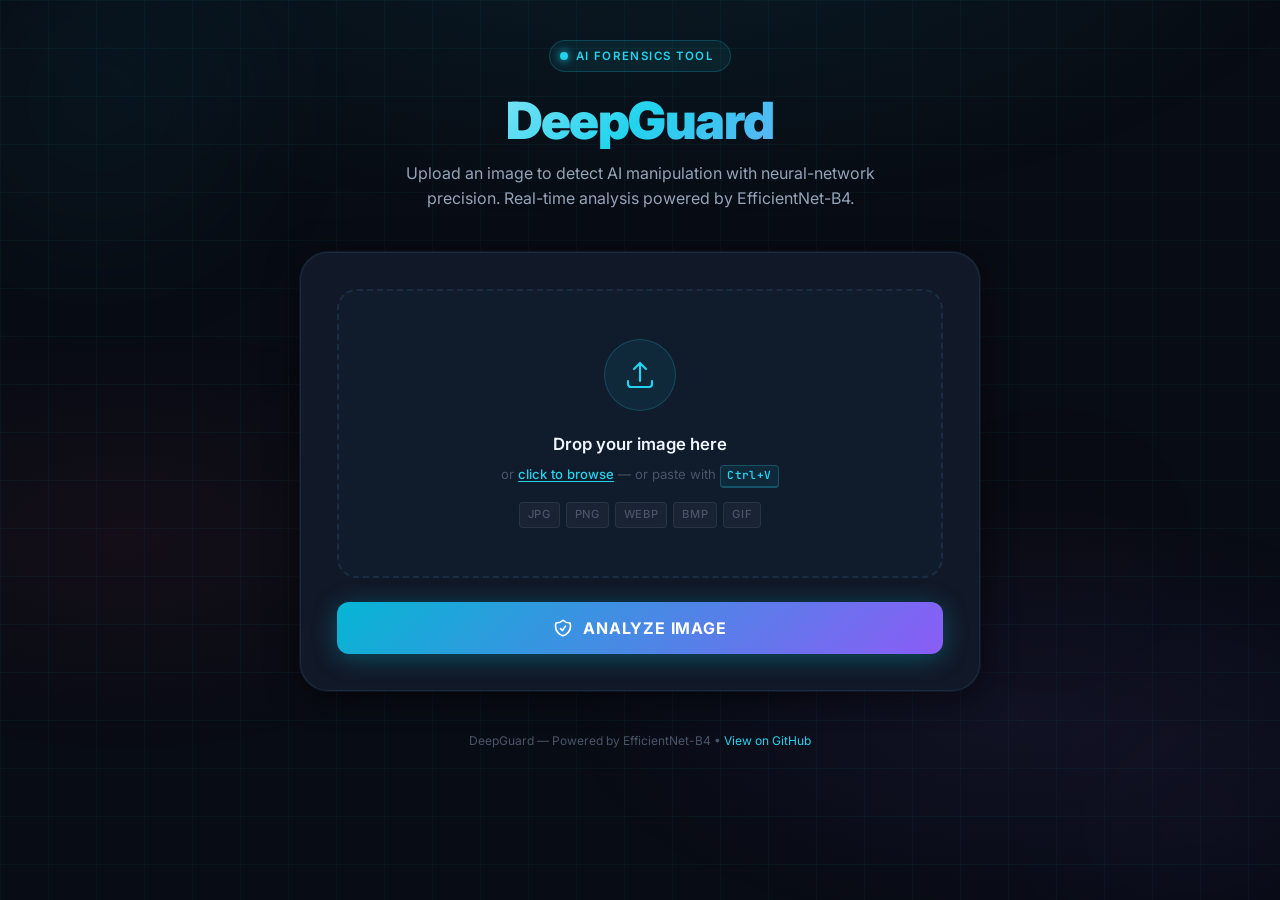
<file: frontend/index.html>
<!DOCTYPE html>
<html lang="en">
<head>
  <meta charset="UTF-8" />
  <meta name="viewport" content="width=device-width, initial-scale=1.0" />

  <!-- SEO -->
  <title>DeepGuard — AI Deepfake Image Detector</title>
  <meta name="description" content="Instantly detect AI-generated and manipulated images with DeepGuard, a cutting-edge deepfake detection tool powered by deep learning." />
  <meta name="theme-color" content="#080c14" />

  <!-- Open Graph -->
  <meta property="og:title" content="DeepGuard — AI Deepfake Image Detector" />
  <meta property="og:description" content="Upload any image and find out in seconds whether it has been AI-generated or manipulated." />
  <meta property="og:type" content="website" />

  <!-- Stylesheet -->
  <link rel="stylesheet" href="style.css" />
</head>
<body>

  <!-- Animated background -->
  <div class="bg-canvas" aria-hidden="true">
    <div class="orb orb-1"></div>
    <div class="orb orb-2"></div>
    <div class="orb orb-3"></div>
  </div>

  <!-- Page wrapper -->
  <div class="page-wrapper">

    <!-- ── Header ── -->
    <header class="site-header">
      <div class="logo-badge">
        <span class="dot"></span>
        AI Forensics Tool
      </div>
      <h1 class="site-title">DeepGuard</h1>
      <p class="site-subtitle">
        Upload an image to detect AI manipulation with neural-network precision.
        Real-time analysis powered by EfficientNet-B4.
      </p>
    </header>

    <!-- ── Main Detector Card ── -->
    <main class="detector-card" role="main">
      <div class="card-inner">

        <!-- Drop Zone -->
        <div
          class="dropzone"
          id="dropzone"
          role="button"
          aria-label="Upload an image by clicking or dragging it here"
          tabindex="0"
        >
          <!-- Hidden file input covers the whole zone -->
          <input
            type="file"
            id="fileInput"
            accept="image/*"
            aria-label="Choose image file"
          />

          <div class="dz-icon-wrap" aria-hidden="true">
            <!-- Upload icon -->
            <svg xmlns="http://www.w3.org/2000/svg" fill="none"
              viewBox="0 0 24 24" stroke="currentColor" stroke-width="1.6"
              aria-hidden="true">
              <path stroke-linecap="round" stroke-linejoin="round"
                d="M3 16.5v2.25A2.25 2.25 0 005.25 21h13.5A2.25
                   2.25 0 0021 18.75V16.5m-13.5-9L12 3m0 0l4.5
                   4.5M12 3v13.5"/>
            </svg>
          </div>

          <p class="dz-title">Drop your image here</p>
          <p class="dz-subtitle">
            or <span>click to browse</span> &mdash; or paste with <kbd>Ctrl+V</kbd>
          </p>

          <div class="dz-formats" aria-label="Supported formats">
            <span class="tag">JPG</span>
            <span class="tag">PNG</span>
            <span class="tag">WEBP</span>
            <span class="tag">BMP</span>
            <span class="tag">GIF</span>
          </div>
        </div>

        <!-- Image Preview -->
        <div class="preview-panel" id="previewPanel">
          <div class="preview-frame" id="previewFrame">
            <img id="preview-img" alt="Uploaded image preview" />
            <div class="scan-overlay" aria-hidden="true"></div>
            <div class="scan-line" id="scanLine" aria-hidden="true"></div>
          </div>
          <div class="preview-meta">
            <span class="file-name" id="fileName">image.jpg</span>
            <span class="file-size" id="fileSize">—</span>
          </div>
          <button class="change-btn" id="changeBtn" aria-label="Remove current image and upload a different one">
            <!-- Refresh icon -->
            <svg xmlns="http://www.w3.org/2000/svg" width="13" height="13"
              fill="none" viewBox="0 0 24 24" stroke="currentColor"
              stroke-width="2" aria-hidden="true">
              <path stroke-linecap="round" stroke-linejoin="round"
                d="M16.023 9.348h4.992v-.001M2.985
                   19.644v-4.992m0 0h4.992m-4.993
                   0l3.181 3.183a8.25 8.25 0
                   0013.803-3.7M4.031 9.865a8.25
                   8.25 0 0113.803-3.7l3.181
                   3.182m0-4.991v4.99"/>
            </svg>
            Change image
          </button>
        </div>

        <!-- Detect Button -->
        <button class="detect-btn" id="detectBtn" aria-live="polite">
          <span class="btn-content">
            <span class="btn-spinner" aria-hidden="true"></span>
            <!-- Shield icon -->
            <svg class="btn-icon" xmlns="http://www.w3.org/2000/svg"
              width="20" height="20" fill="none"
              viewBox="0 0 24 24" stroke="currentColor"
              stroke-width="2" aria-hidden="true">
              <path stroke-linecap="round" stroke-linejoin="round"
                d="M9 12.75L11.25 15 15 9.75m-3-7.036A11.959
                   11.959 0 013.598 6 11.99 11.99 0 003 9.749c0
                   5.592 3.824 10.29 9 11.623 5.176-1.332
                   9-6.03 9-11.622 0-1.31-.21-2.571-.598-3.751h-.152c-3.196
                   0-6.1-1.248-8.25-3.285z"/>
            </svg>
            <span class="btn-label">Analyze Image</span>
          </span>
        </button>

        <!-- Result Panel -->
        <section class="result-panel" id="resultPanel" aria-live="polite">

          <!-- Verdict Badge -->
          <div class="verdict-badge" id="verdictBadge">
            <div class="verdict-icon" id="verdictIcon" aria-hidden="true">—</div>
            <div class="verdict-text">
              <div class="verdict-title" id="verdictTitle">—</div>
              <div class="verdict-subtitle" id="verdictSubtitle"></div>
            </div>
          </div>

          <!-- Confidence Meter -->
          <div class="confidence-section">
            <div class="confidence-header">
              <span class="confidence-label">Confidence Score</span>
              <span class="confidence-value" id="confidenceVal">0.0%</span>
            </div>

            <div class="meter-track" role="progressbar"
              aria-valuemin="0" aria-valuemax="100"
              aria-valuenow="0" id="meterTrack">
              <div class="meter-fill" id="meterFill"></div>
            </div>

            <div class="meter-ticks" aria-hidden="true">
              <span>0%</span>
              <span>25%</span>
              <span>50%</span>
              <span>75%</span>
              <span>100%</span>
            </div>
          </div>

          <!-- Analysis Details Grid -->
          <div class="analysis-grid">
            <div class="analysis-item">
              <div class="ai-label">Status</div>
              <div class="ai-value" id="detailStatus">—</div>
            </div>
            <div class="analysis-item">
              <div class="ai-label">Raw Score</div>
              <div class="ai-value" id="detailModel">—</div>
            </div>
            <div class="analysis-item">
              <div class="ai-label">Analysis Time</div>
              <div class="ai-value" id="detailTime">—</div>
            </div>
            <div class="analysis-item">
              <div class="ai-label">File</div>
              <div class="ai-value" id="detailFileName">—</div>
            </div>
          </div>

        </section>
        <!-- /result-panel -->

      </div>
      <!-- /card-inner -->
    </main>

    <!-- ── Footer ── -->
    <footer class="site-footer">
      <p>
        DeepGuard &mdash; Powered by EfficientNet-B4 &bull;
        <a href="https://github.com/JanRei233/Deepfake-Image" target="_blank" rel="noopener">
          View on GitHub
        </a>
      </p>
    </footer>

  </div>
  <!-- /page-wrapper -->

  <!-- Toast notification -->
  <div class="toast" id="toast" role="status" aria-live="polite"></div>

  <!-- JS (deferred so DOM is ready) -->
  <script src="app.js" defer></script>

</body>
</html>
</file>
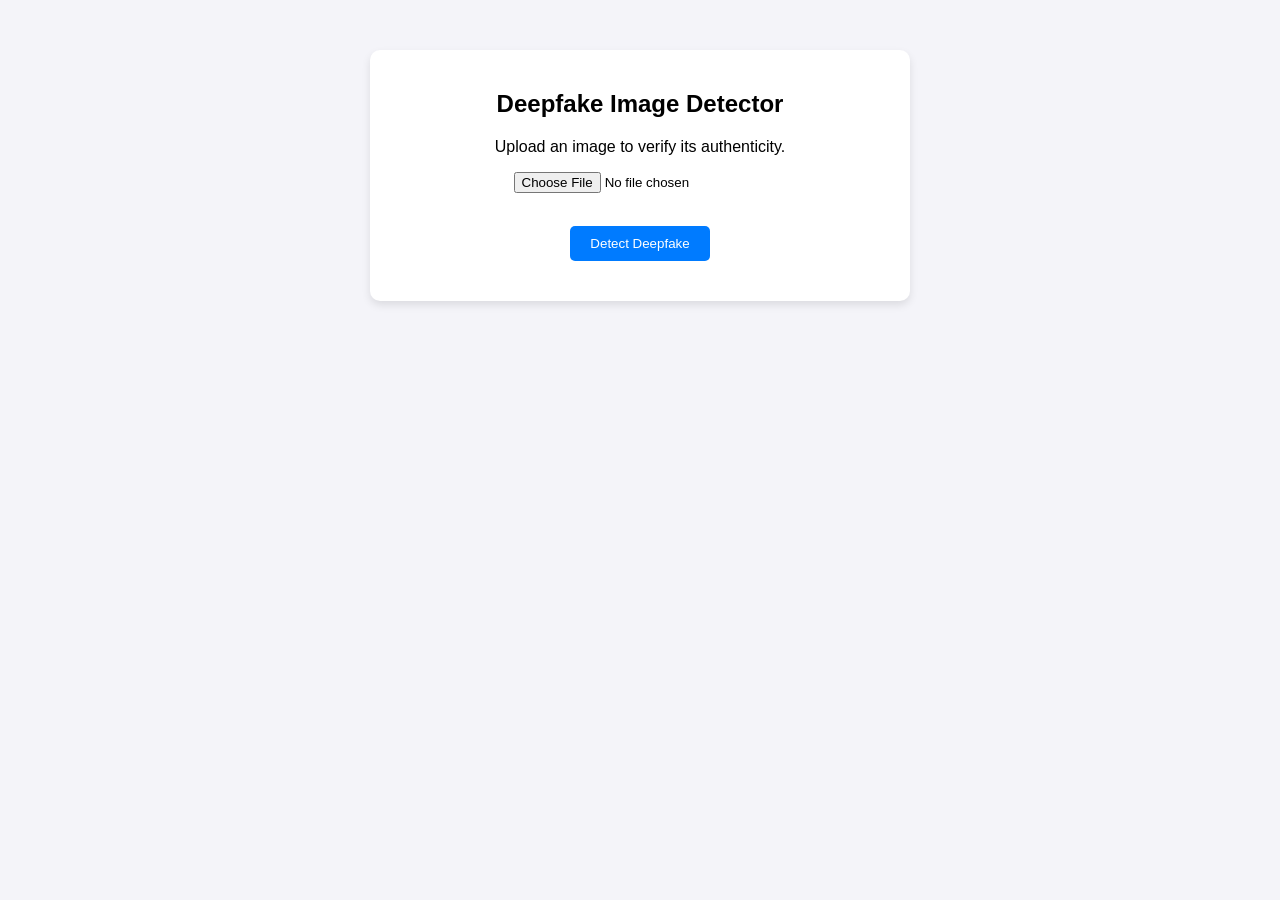
<file: frontend/deepfake.html>
<!DOCTYPE html>
<html lang="en">
<head>
    <meta charset="UTF-8">
    <meta name="viewport" content="width=device-width, initial-scale=1.0">
    <title>Deepfake Detector</title>
    <style>
        body { font-family: Arial, sans-serif; text-align: center; margin-top: 50px; background-color: #f4f4f9; }
        .container { max-width: 500px; margin: 0 auto; padding: 20px; background: white; border-radius: 10px; box-shadow: 0 4px 8px rgba(0,0,0,0.1); }
        #preview { max-width: 100%; margin-top: 20px; border-radius: 5px; display: none; }
        button { margin-top: 15px; padding: 10px 20px; background-color: #007bff; color: white; border: none; border-radius: 5px; cursor: pointer; }
        button:hover { background-color: #0056b3; }
        #result { margin-top: 20px; font-weight: bold; font-size: 1.2em; }
    </style>
</head>
<body>

<div class="container">
    <h2>Deepfake Image Detector</h2>
    <p>Upload an image to verify its authenticity.</p>
    
    <input type="file" id="imageInput" accept="image/*" onchange="previewImage(event)">
    <br>
    <img id="preview" alt="Image Preview">
    <br>
    <button onclick="detectDeepfake()">Detect Deepfake</button>

    <div id="result"></div>
</div>

<script>
    // URL of your FastAPI backend. 
    // Change this to your deployed URL later!
    const API_URL = "https://deepfake-image-2w5s.onrender.com";

    function previewImage(event) {
        const reader = new FileReader();
        reader.onload = function() {
            const preview = document.getElementById('preview');
            preview.src = reader.result;
            preview.style.display = 'block';
            document.getElementById('result').innerText = ''; // Clear previous result
        }
        reader.readAsDataURL(event.target.files[0]);
    }

    async function detectDeepfake() {
        const fileInput = document.getElementById('imageInput');
        const resultDiv = document.getElementById('result');

        if (fileInput.files.length === 0) {
            alert("Please select an image first.");
            return;
        }

        resultDiv.innerText = "Analyzing...";
        resultDiv.style.color = "black";

        const formData = new FormData();
        formData.append("file", fileInput.files[0]);

        try {
            const response = await fetch(API_URL, {
                method: "POST",
                body: formData
            });
            const data = await response.json();

            if (data.error) {
                resultDiv.innerText = "Error: " + data.error;
                resultDiv.style.color = "red";
                return;
            }

            const confidence = (data.confidence * 100).toFixed(2);
            if (data.is_deepfake) {
                resultDiv.innerHTML = `🚨 Deepfake Detected!<br>Confidence: ${confidence}%`;
                resultDiv.style.color = "red";
            } else {
                resultDiv.innerHTML = `✅ Real Image<br>Confidence: ${confidence}%`;
                resultDiv.style.color = "green";
            }
        } catch (error) {
            resultDiv.innerText = "Failed to connect to the server.";
            resultDiv.style.color = "red";
        }
    }
</script>

</body>
</html>
</file>
<file: frontend/style.css>
/* ============================================================
   DEEPFAKE DETECTOR — style.css
   Dark cyberpunk / AI forensics aesthetic
   ============================================================ */

@import url('https://fonts.googleapis.com/css2?family=Inter:wght@300;400;500;600;700;900&family=JetBrains+Mono:wght@400;500&display=swap');

/* ── Design Tokens ─────────────────────────────────────── */
:root {
  --bg-base:        #080c14;
  --bg-surface:     #0d1320;
  --bg-card:        #111827;
  --bg-card-hover:  #151e2f;
  --border-subtle:  rgba(99, 179, 237, 0.12);
  --border-glow:    rgba(99, 179, 237, 0.45);

  --cyan-400:  #22d3ee;
  --cyan-500:  #06b6d4;
  --violet-400: #a78bfa;
  --violet-500: #8b5cf6;
  --rose-400:  #fb7185;
  --rose-500:  #f43f5e;
  --emerald-400: #34d399;
  --emerald-500: #10b981;

  --text-primary:   #f0f6ff;
  --text-secondary: #94a3b8;
  --text-muted:     #4a5568;

  --radius-sm:  6px;
  --radius-md:  12px;
  --radius-lg:  20px;
  --radius-xl:  28px;

  --shadow-card: 0 4px 32px rgba(0,0,0,0.6), 0 0 0 1px var(--border-subtle);
  --shadow-glow-cyan:   0 0 32px rgba(34,211,238,0.18);
  --shadow-glow-rose:   0 0 32px rgba(244,63,94,0.22);
  --shadow-glow-emerald:0 0 32px rgba(16,185,129,0.22);

  --transition: 0.25s cubic-bezier(0.4, 0, 0.2, 1);
}

/* ── Reset & Base ──────────────────────────────────────── */
*, *::before, *::after { box-sizing: border-box; margin: 0; padding: 0; }

html { scroll-behavior: smooth; }

body {
  font-family: 'Inter', system-ui, sans-serif;
  background-color: var(--bg-base);
  color: var(--text-primary);
  min-height: 100vh;
  overflow-x: hidden;
  line-height: 1.6;
}

/* ── Animated Background ───────────────────────────────── */
.bg-canvas {
  position: fixed;
  inset: 0;
  z-index: 0;
  pointer-events: none;
  overflow: hidden;
}

.bg-canvas::before {
  content: '';
  position: absolute;
  inset: 0;
  background:
    radial-gradient(ellipse 80% 50% at 50% -10%, rgba(34,211,238,0.08) 0%, transparent 70%),
    radial-gradient(ellipse 60% 40% at 80% 80%, rgba(139,92,246,0.07) 0%, transparent 60%),
    radial-gradient(ellipse 50% 40% at 10% 60%, rgba(244,63,94,0.05) 0%, transparent 60%);
}

/* Grid overlay */
.bg-canvas::after {
  content: '';
  position: absolute;
  inset: 0;
  background-image:
    linear-gradient(rgba(34,211,238,0.04) 1px, transparent 1px),
    linear-gradient(90deg, rgba(34,211,238,0.04) 1px, transparent 1px);
  background-size: 48px 48px;
  animation: gridScroll 20s linear infinite;
}

@keyframes gridScroll {
  0%   { transform: translate(0,0); }
  100% { transform: translate(48px, 48px); }
}

/* Floating orbs */
.orb {
  position: absolute;
  border-radius: 50%;
  filter: blur(80px);
  animation: orbFloat 8s ease-in-out infinite;
  opacity: 0.5;
}

.orb-1 {
  width: 400px; height: 400px;
  background: radial-gradient(circle, rgba(34,211,238,0.15), transparent 70%);
  top: -100px; left: -100px;
  animation-delay: 0s;
}

.orb-2 {
  width: 320px; height: 320px;
  background: radial-gradient(circle, rgba(139,92,246,0.12), transparent 70%);
  bottom: -80px; right: -80px;
  animation-delay: -3s;
}

.orb-3 {
  width: 200px; height: 200px;
  background: radial-gradient(circle, rgba(244,63,94,0.1), transparent 70%);
  top: 50%; right: 10%;
  animation-delay: -5s;
  animation-duration: 11s;
}

@keyframes orbFloat {
  0%, 100% { transform: translateY(0px) scale(1); }
  50%       { transform: translateY(-30px) scale(1.05); }
}

/* ── Layout ────────────────────────────────────────────── */
.page-wrapper {
  position: relative;
  z-index: 1;
  min-height: 100vh;
  display: flex;
  flex-direction: column;
  align-items: center;
  padding: 40px 16px 80px;
}

/* ── Header ────────────────────────────────────────────── */
.site-header {
  width: 100%;
  max-width: 720px;
  text-align: center;
  margin-bottom: 40px;
  animation: fadeInDown 0.7s ease both;
}

.logo-badge {
  display: inline-flex;
  align-items: center;
  gap: 8px;
  background: rgba(34,211,238,0.08);
  border: 1px solid rgba(34,211,238,0.2);
  border-radius: 100px;
  padding: 6px 16px 6px 10px;
  font-size: 0.72rem;
  font-weight: 600;
  letter-spacing: 0.12em;
  text-transform: uppercase;
  color: var(--cyan-400);
  margin-bottom: 20px;
}

.logo-badge .dot {
  width: 8px; height: 8px;
  border-radius: 50%;
  background: var(--cyan-400);
  box-shadow: 0 0 8px var(--cyan-400);
  animation: pulse 2s ease-in-out infinite;
}

@keyframes pulse {
  0%, 100% { opacity: 1; box-shadow: 0 0 8px var(--cyan-400); }
  50%       { opacity: 0.5; box-shadow: 0 0 16px var(--cyan-400); }
}

.site-title {
  font-size: clamp(2rem, 5vw, 3.2rem);
  font-weight: 900;
  letter-spacing: -0.03em;
  line-height: 1.1;
  background: linear-gradient(135deg, #f0f6ff 0%, var(--cyan-400) 50%, var(--violet-400) 100%);
  -webkit-background-clip: text;
  -webkit-text-fill-color: transparent;
  background-clip: text;
  margin-bottom: 12px;
}

.site-subtitle {
  font-size: 1rem;
  color: var(--text-secondary);
  max-width: 480px;
  margin: 0 auto;
  font-weight: 400;
}

/* ── Main Card ─────────────────────────────────────────── */
.detector-card {
  width: 100%;
  max-width: 680px;
  background: var(--bg-card);
  border: 1px solid var(--border-subtle);
  border-radius: var(--radius-xl);
  box-shadow: var(--shadow-card);
  overflow: hidden;
  animation: fadeInUp 0.7s ease 0.15s both;
  transition: box-shadow var(--transition), border-color var(--transition);
}

.detector-card:hover {
  border-color: rgba(99,179,237,0.2);
  box-shadow: var(--shadow-card), var(--shadow-glow-cyan);
}

.card-inner {
  padding: 36px;
}

/* ── Drop Zone ─────────────────────────────────────────── */
.dropzone {
  position: relative;
  width: 100%;
  border: 2px dashed var(--border-subtle);
  border-radius: var(--radius-lg);
  background: rgba(34,211,238,0.02);
  padding: 48px 24px;
  cursor: pointer;
  text-align: center;
  transition:
    border-color var(--transition),
    background var(--transition),
    box-shadow var(--transition),
    transform var(--transition);
  overflow: hidden;
}

.dropzone::before {
  content: '';
  position: absolute;
  inset: -1px;
  border-radius: var(--radius-lg);
  background: linear-gradient(135deg, transparent 0%, rgba(34,211,238,0.04) 50%, transparent 100%);
  opacity: 0;
  transition: opacity var(--transition);
}

.dropzone:hover,
.dropzone.dz-hover {
  border-color: var(--cyan-400);
  background: rgba(34,211,238,0.05);
  box-shadow: var(--shadow-glow-cyan), inset 0 0 40px rgba(34,211,238,0.03);
  transform: translateY(-2px);
}

.dropzone:hover::before,
.dropzone.dz-hover::before {
  opacity: 1;
}

.dropzone.dz-active {
  border-color: var(--violet-400);
  background: rgba(139,92,246,0.07);
  box-shadow: 0 0 32px rgba(139,92,246,0.2), inset 0 0 40px rgba(139,92,246,0.05);
  transform: scale(1.01);
}

.dropzone input[type="file"] {
  position: absolute;
  inset: 0;
  opacity: 0;
  cursor: pointer;
  width: 100%;
  height: 100%;
}

.dz-icon-wrap {
  width: 72px; height: 72px;
  margin: 0 auto 20px;
  background: rgba(34,211,238,0.08);
  border: 1px solid rgba(34,211,238,0.2);
  border-radius: 50%;
  display: flex;
  align-items: center;
  justify-content: center;
  transition: transform var(--transition), background var(--transition);
}

.dropzone:hover .dz-icon-wrap,
.dropzone.dz-hover .dz-icon-wrap {
  transform: scale(1.1) translateY(-4px);
  background: rgba(34,211,238,0.14);
}

.dz-icon-wrap svg {
  width: 32px; height: 32px;
  color: var(--cyan-400);
  transition: transform var(--transition);
}

.dz-title {
  font-size: 1.05rem;
  font-weight: 600;
  color: var(--text-primary);
  margin-bottom: 6px;
}

.dz-subtitle {
  font-size: 0.82rem;
  color: var(--text-muted);
}

.dz-subtitle span {
  color: var(--cyan-400);
  font-weight: 500;
  text-decoration: underline;
  text-underline-offset: 2px;
}

.dz-formats {
  margin-top: 14px;
  display: flex;
  justify-content: center;
  gap: 6px;
  flex-wrap: wrap;
}

.dz-formats .tag {
  font-size: 0.7rem;
  font-weight: 500;
  letter-spacing: 0.06em;
  text-transform: uppercase;
  color: var(--text-muted);
  background: rgba(255,255,255,0.04);
  border: 1px solid rgba(255,255,255,0.07);
  border-radius: 4px;
  padding: 3px 8px;
}

kbd {
  display: inline-block;
  font-family: 'JetBrains Mono', monospace;
  font-size: 0.7rem;
  font-weight: 600;
  color: var(--cyan-400);
  background: rgba(34,211,238,0.08);
  border: 1px solid rgba(34,211,238,0.25);
  border-bottom-width: 2px;
  border-radius: 4px;
  padding: 1px 6px;
  letter-spacing: 0.04em;
}

/* ── Image Preview Panel ───────────────────────────────── */
.preview-panel {
  margin-top: 24px;
  display: none;
  animation: fadeInScale 0.4s ease both;
}

.preview-panel.visible { display: block; }

.preview-frame {
  position: relative;
  border-radius: var(--radius-md);
  overflow: hidden;
  border: 1px solid var(--border-subtle);
  background: #000;
}

#preview-img {
  width: 100%;
  max-height: 340px;
  object-fit: contain;
  display: block;
  border-radius: var(--radius-md);
}

/* Scan-line animation overlay */
.scan-overlay {
  position: absolute;
  inset: 0;
  background: repeating-linear-gradient(
    0deg,
    transparent,
    transparent 2px,
    rgba(34,211,238,0.025) 2px,
    rgba(34,211,238,0.025) 4px
  );
  pointer-events: none;
  border-radius: var(--radius-md);
}

.scan-line {
  position: absolute;
  left: 0; right: 0;
  height: 3px;
  background: linear-gradient(90deg, transparent, var(--cyan-400), transparent);
  box-shadow: 0 0 16px var(--cyan-400);
  top: -3px;
  opacity: 0;
  transition: opacity 0.3s;
}

.preview-frame.scanning .scan-line {
  opacity: 1;
  animation: scanDown 1.8s ease-in-out infinite;
}

@keyframes scanDown {
  0%   { top: 0%; }
  100% { top: 100%; }
}

.preview-meta {
  display: flex;
  align-items: center;
  justify-content: space-between;
  padding: 10px 14px;
  background: rgba(0,0,0,0.3);
  border-top: 1px solid var(--border-subtle);
}

.file-name {
  font-size: 0.78rem;
  font-family: 'JetBrains Mono', monospace;
  color: var(--text-secondary);
  white-space: nowrap;
  overflow: hidden;
  text-overflow: ellipsis;
  max-width: 70%;
}

.file-size {
  font-size: 0.75rem;
  color: var(--text-muted);
  font-family: 'JetBrains Mono', monospace;
  flex-shrink: 0;
}

.change-btn {
  display: inline-flex;
  align-items: center;
  gap: 5px;
  margin-top: 10px;
  font-size: 0.78rem;
  color: var(--text-muted);
  cursor: pointer;
  background: none;
  border: none;
  padding: 4px 8px;
  border-radius: var(--radius-sm);
  transition: color var(--transition), background var(--transition);
  font-family: inherit;
}

.change-btn:hover {
  color: var(--cyan-400);
  background: rgba(34,211,238,0.06);
}

/* ── Detect Button ─────────────────────────────────────── */
.detect-btn {
  width: 100%;
  margin-top: 24px;
  padding: 16px 32px;
  font-size: 1rem;
  font-weight: 700;
  font-family: 'Inter', sans-serif;
  letter-spacing: 0.05em;
  text-transform: uppercase;
  color: #fff;
  background: linear-gradient(135deg, var(--cyan-500), var(--violet-500));
  border: none;
  border-radius: var(--radius-md);
  cursor: pointer;
  position: relative;
  overflow: hidden;
  transition: transform var(--transition), box-shadow var(--transition), opacity var(--transition);
  box-shadow: 0 4px 24px rgba(6,182,212,0.35);
}

.detect-btn::before {
  content: '';
  position: absolute;
  inset: 0;
  background: linear-gradient(135deg, rgba(255,255,255,0.15), transparent);
  opacity: 0;
  transition: opacity var(--transition);
}

.detect-btn:hover:not(:disabled)::before { opacity: 1; }
.detect-btn:hover:not(:disabled) {
  transform: translateY(-2px);
  box-shadow: 0 8px 32px rgba(6,182,212,0.5);
}

.detect-btn:active:not(:disabled) {
  transform: translateY(0);
  box-shadow: 0 4px 16px rgba(6,182,212,0.3);
}

.detect-btn:disabled {
  opacity: 0.55;
  cursor: not-allowed;
  transform: none;
}

/* Button states */
.btn-content {
  display: flex;
  align-items: center;
  justify-content: center;
  gap: 10px;
}

.btn-spinner {
  display: none;
  width: 20px; height: 20px;
  border: 2.5px solid rgba(255,255,255,0.3);
  border-top-color: #fff;
  border-radius: 50%;
  animation: spin 0.7s linear infinite;
}

@keyframes spin {
  to { transform: rotate(360deg); }
}

.detect-btn.loading .btn-label { display: none; }
.detect-btn.loading .btn-spinner { display: block; }
.detect-btn.loading .btn-icon  { display: none; }

/* ── Result Panel ──────────────────────────────────────── */
.result-panel {
  margin-top: 28px;
  display: none;
  animation: fadeInScale 0.5s ease both;
}

.result-panel.visible { display: block; }

/* Verdict badge */
.verdict-badge {
  display: flex;
  align-items: center;
  gap: 16px;
  padding: 20px 24px;
  border-radius: var(--radius-lg);
  border: 1px solid;
  margin-bottom: 20px;
  transition: all var(--transition);
}

.verdict-badge.deepfake {
  background: rgba(244,63,94,0.07);
  border-color: rgba(244,63,94,0.3);
  box-shadow: var(--shadow-glow-rose);
}

.verdict-badge.real {
  background: rgba(16,185,129,0.07);
  border-color: rgba(16,185,129,0.3);
  box-shadow: var(--shadow-glow-emerald);
}

.verdict-badge.error {
  background: rgba(251,113,133,0.05);
  border-color: rgba(251,113,133,0.2);
}

.verdict-icon {
  font-size: 2.2rem;
  line-height: 1;
  flex-shrink: 0;
  filter: drop-shadow(0 0 10px currentColor);
}

.verdict-text .verdict-title {
  font-size: 1.25rem;
  font-weight: 800;
  letter-spacing: -0.02em;
  line-height: 1.2;
}

.verdict-text .verdict-subtitle {
  font-size: 0.82rem;
  color: var(--text-secondary);
  margin-top: 2px;
}

.verdict-badge.deepfake .verdict-title { color: var(--rose-400); }
.verdict-badge.real      .verdict-title { color: var(--emerald-400); }

/* Confidence Meter */
.confidence-section {
  background: rgba(255,255,255,0.025);
  border: 1px solid var(--border-subtle);
  border-radius: var(--radius-md);
  padding: 18px 20px;
}

.confidence-header {
  display: flex;
  justify-content: space-between;
  align-items: baseline;
  margin-bottom: 12px;
}

.confidence-label {
  font-size: 0.78rem;
  font-weight: 600;
  letter-spacing: 0.1em;
  text-transform: uppercase;
  color: var(--text-secondary);
}

.confidence-value {
  font-size: 1.6rem;
  font-weight: 900;
  font-family: 'JetBrains Mono', monospace;
  letter-spacing: -0.04em;
  line-height: 1;
}

.confidence-value.deepfake { color: var(--rose-400); }
.confidence-value.real     { color: var(--emerald-400); }

/* Progress bar track */
.meter-track {
  height: 10px;
  background: rgba(255,255,255,0.06);
  border-radius: 100px;
  overflow: hidden;
  position: relative;
}

.meter-fill {
  height: 100%;
  border-radius: 100px;
  width: 0;
  transition: width 1.2s cubic-bezier(0.4, 0, 0.2, 1);
  position: relative;
}

.meter-fill.deepfake {
  background: linear-gradient(90deg, #f43f5e, #fb7185);
  box-shadow: 0 0 12px rgba(244,63,94,0.5);
}

.meter-fill.real {
  background: linear-gradient(90deg, #10b981, #34d399);
  box-shadow: 0 0 12px rgba(16,185,129,0.5);
}

/* Shine sweep on bar */
.meter-fill::after {
  content: '';
  position: absolute;
  inset: 0;
  background: linear-gradient(90deg, transparent 0%, rgba(255,255,255,0.3) 50%, transparent 100%);
  animation: shineSweep 2s ease-in-out infinite;
}

@keyframes shineSweep {
  0%   { transform: translateX(-100%); }
  100% { transform: translateX(400%); }
}

.meter-ticks {
  display: flex;
  justify-content: space-between;
  margin-top: 6px;
  font-size: 0.65rem;
  font-family: 'JetBrains Mono', monospace;
  color: var(--text-muted);
}

/* Analysis details grid */
.analysis-grid {
  display: grid;
  grid-template-columns: 1fr 1fr;
  gap: 12px;
  margin-top: 16px;
}

.analysis-item {
  background: rgba(255,255,255,0.02);
  border: 1px solid var(--border-subtle);
  border-radius: var(--radius-sm);
  padding: 12px 14px;
  font-family: 'JetBrains Mono', monospace;
  font-size: 0.75rem;
}

.analysis-item .ai-label {
  color: var(--text-muted);
  font-size: 0.65rem;
  text-transform: uppercase;
  letter-spacing: 0.08em;
  margin-bottom: 4px;
}

.analysis-item .ai-value {
  color: var(--text-primary);
  font-size: 0.82rem;
  font-weight: 500;
}

/* ── Footer ─────────────────────────────────────────────── */
.site-footer {
  margin-top: 40px;
  font-size: 0.75rem;
  color: var(--text-muted);
  text-align: center;
  animation: fadeInUp 0.7s ease 0.4s both;
}

.site-footer a {
  color: var(--cyan-400);
  text-decoration: none;
  transition: color var(--transition);
}

.site-footer a:hover { color: var(--violet-400); }

/* ── Animations ────────────────────────────────────────── */
@keyframes fadeInDown {
  from { opacity: 0; transform: translateY(-24px); }
  to   { opacity: 1; transform: translateY(0); }
}

@keyframes fadeInUp {
  from { opacity: 0; transform: translateY(24px); }
  to   { opacity: 1; transform: translateY(0); }
}

@keyframes fadeInScale {
  from { opacity: 0; transform: scale(0.96); }
  to   { opacity: 1; transform: scale(1); }
}

/* ── Toast notification ────────────────────────────────── */
.toast {
  position: fixed;
  bottom: 32px;
  left: 50%;
  transform: translateX(-50%) translateY(24px);
  background: var(--bg-card);
  border: 1px solid var(--border-subtle);
  border-radius: var(--radius-md);
  padding: 12px 20px;
  font-size: 0.85rem;
  color: var(--text-primary);
  box-shadow: 0 8px 32px rgba(0,0,0,0.5);
  opacity: 0;
  transition: opacity 0.3s, transform 0.3s;
  z-index: 999;
  pointer-events: none;
  white-space: nowrap;
}

.toast.show {
  opacity: 1;
  transform: translateX(-50%) translateY(0);
}

/* ── Responsive ────────────────────────────────────────── */
@media (max-width: 600px) {
  .card-inner { padding: 20px; }
  .dropzone { padding: 32px 16px; }
  .analysis-grid { grid-template-columns: 1fr; }
  .site-title { font-size: 1.9rem; }
  .detect-btn { padding: 14px 20px; }
}
</file>
